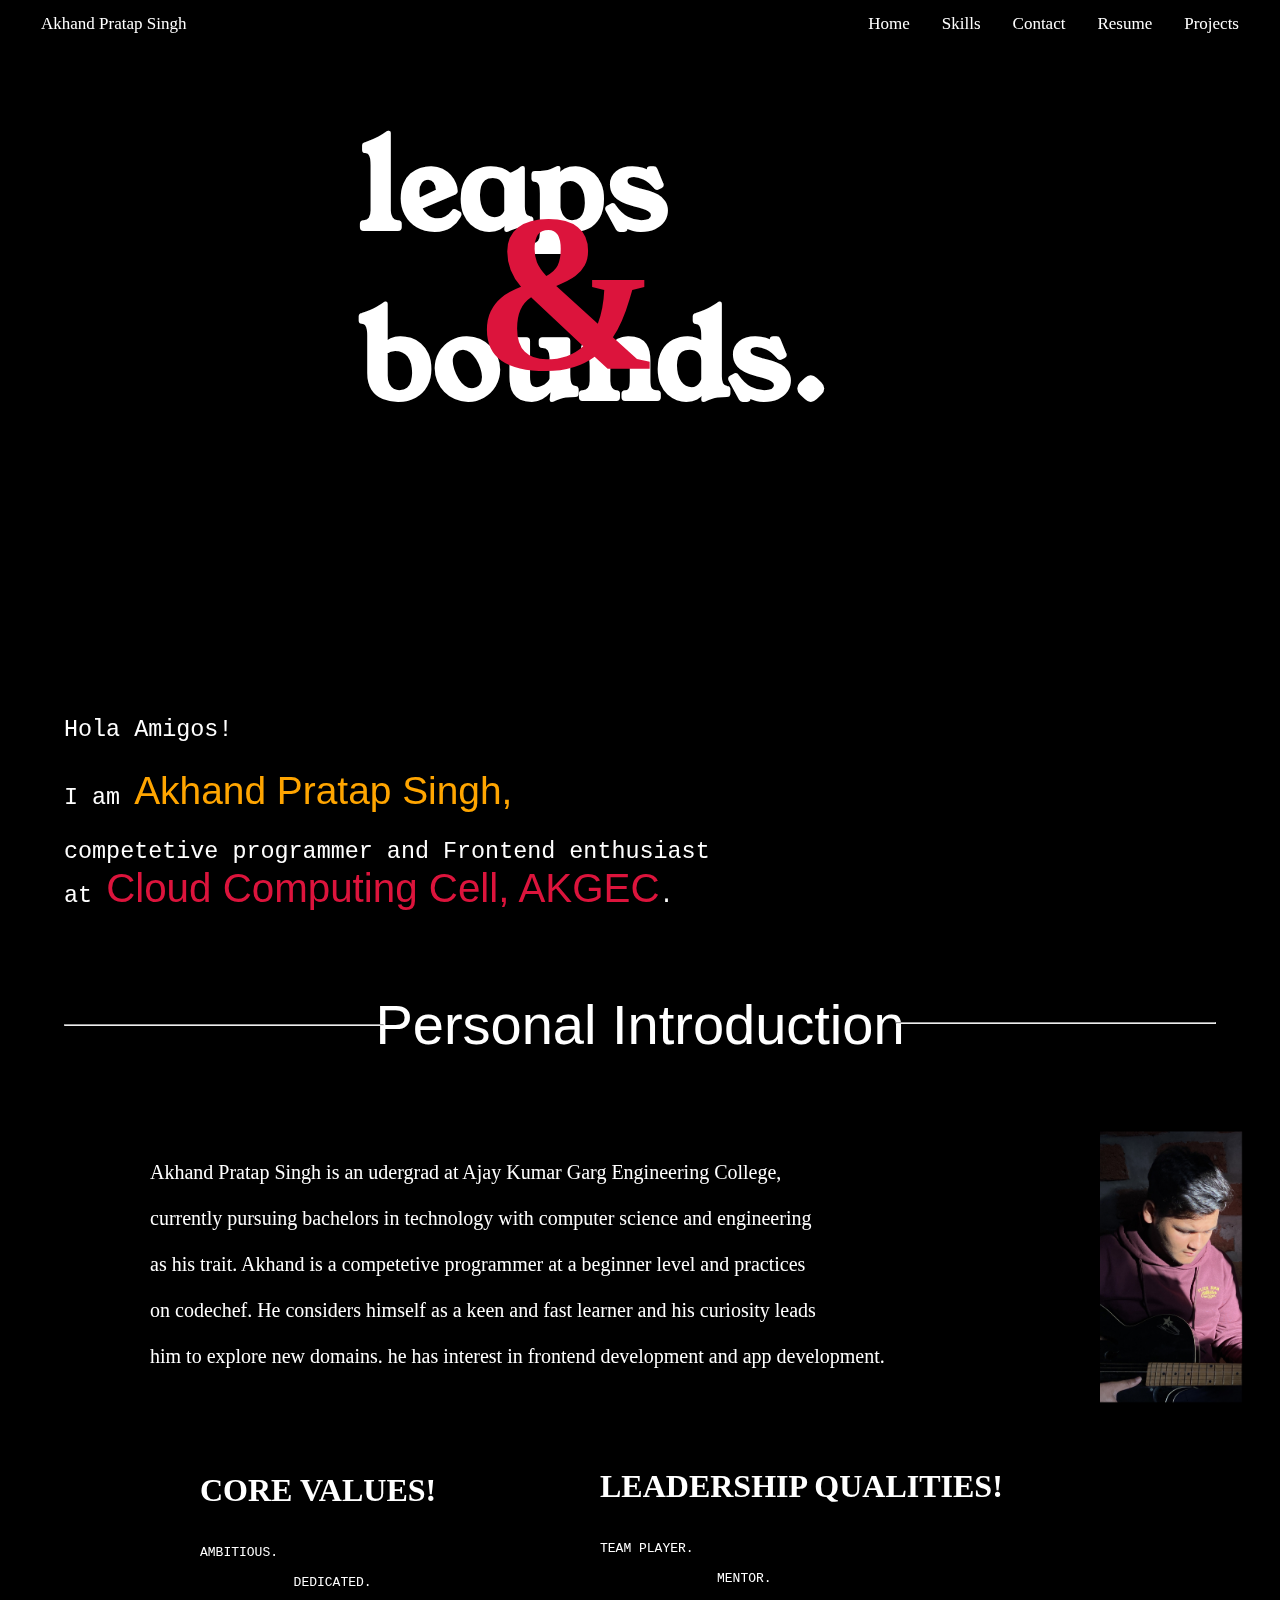
<file: index.html>
<!DOCTYPE html>
<html lang="en">
  <head>
    <meta charset="UTF-8" />
    <meta http-equiv="X-UA-Compatible" content="IE=edge" />
    <meta name="viewport" content="width=device-width, initial-scale=1.0" />
    <title>home</title>
    <link rel="stylesheet" href="indexStyle.css" />
    <link
      href="https://fonts.googleapis.com/css2?family=Pixelify+Sans:wght@500&display=swap"
      rel="stylesheet"
    />
    <link
      href="https://fonts.googleapis.com/css2?family=Pixelify+Sans:wght@500&family=Young+Serif&display=swap"
      rel="stylesheet"
    />
  </head>

  <body>
   
      <nav>
        <div class="topname">Akhand Pratap Singh</div>
        <div class="topnav">
          <a href="/project.html">Projects</a>
          <a href="/resume.html">Resume</a>
          <a href="/contact.html">Contact</a>
          <a href="/skills.html">Skills</a>
          <a href="/index.html">Home</a>
        </div>
      </nav>

      <div class="motto">
        leaps <br />
        bounds.
      </div>
      <div class="and">&</div>
      <div class="para">
        <pre>Hola Amigos!<br>
I am <span id="n">Akhand Pratap Singh,</span> <br>
competetive programmer and Frontend enthusiast<br>at <span id="m">Cloud Computing Cell, AKGEC</span>.</pre>
      </div>
    

    <div class="pi">
      <p><center>Personal Introduction</center></p>
    

    </div>
    <div id="hr1">
      <hr width="25%">
    </div>
    <div id="hr2">
      <hr width="25%">

      </div>
    
  <div class="intro">
        <p>
          <span class="p1">
            Akhand Pratap Singh is an udergrad at Ajay Kumar Garg Engineering College,<br><br> currently pursuing bachelors in technology with
            computer science and engineering<br><br> as his trait. Akhand is a competetive programmer at a beginner level and practices<br><br> on codechef.
          He considers himself as a keen and fast learner and his curiosity leads<br> <br>him to explore new domains. he has interest in frontend development 
          and app development.</span>
        </p>
  </div>

  <div class="photo">
    <img src="/images/img 2.jpg" height="300px" width="142px">
  </div>

  <div class="cvo">
    <h1 id="cv">CORE VALUES!</h1><br><br>
    <div id="list">
      <pre>AMBITIOUS.<br>
            DEDICATED.<br>
                         HARD WOKING.</pre>
        </div>  


  </div>
  <div class="cvp">
    <h1 id="cv">LEADERSHIP QUALITIES!</h1><br><br>
    <div id="list">
      <pre>TEAM PLAYER.<br>
               MENTOR.<br>
                           ENTHUSIAST.</pre>
        </div>  


  </div>




  </body>
</html>
</file>
<file: indexStyle.css>
*{
    margin:0;
    padding:0;
    box-sizing: border-box;
  }
  body {
   background-color: black;
    /* background: url('/images/bg4.jpg'); */
    background-size: cover;
    background-repeat: no-repeat;
    color: white;
    height: 1500px;
    width:100%;
    overflow-x: hidden;

  }

  nav{
    position: sticky;
    top: 0px;
  }
  /* .abc{
    background: black  ;
    height:1000px; 
    
  } */
  .topnav {
   /* background-color: black;*/
    overflow: hidden;
    margin-right: 25px;
  }
  
  .topnav a {
    float: right;
    color: white;
    text-align: center;
    padding: 14px 16px;
    text-decoration: none;
    font-size: 17px;
  }
  
  .topnav a:hover {
    /* background-color: black; */
    color: crimson;
  
  }
  
  .topname {
    float: left;
    color: white;
    text-align: center;
    padding: 14px 16px;
    text-decoration: none;
    font-size: 17px;
    margin-left: 25px;
  }
  
  header {
    position: sticky;
    top: 0px;
  
  }
  
  .motto {
    display: inline-block;
    color: #fff;
    /* font-family: 'Pixelify Sans', cursive; */
    font-family: 'Young Serif', serif;
    font-size: 750%;
    font-weight: bold;
    position: relative;
    top: 55px;
    left: 360px;
  }
  
  .and {
    display: inline-block;
    font-weight: bold;
    position: relative;
    font-size: 1400%;
    left: 0px;
    top: 25px;
    color: crimson;
  
  }
  
  .para {
    display: inline-block;
    position: relative;
    font-family: Impact, Haettenschweiler, 'Arial Narrow Bold', sans-serif;
    font-weight: 400;
    color:#fff;
    font-size: 180%;
    top: 25vw;
    left: 5vw;
  
  }
  
  #n {
  
    color:orange;
    font-size: 135%;
    font-family:'Trebuchet MS', 'Lucida Sans Unicode', 'Lucida Grande', 'Lucida Sans', Arial, sans-serif;
    /* text-shadow: 2px 2px; */
  
  }
  #n:hover{
    color: grey;
  }
  
  #m {
   

    color: crimson;
    font-size: 140%;
    font-family:'Trebuchet MS', 'Lucida Sans Unicode', 'Lucida Grande', 'Lucida Sans', Arial, sans-serif;
    /* text-shadow: 2px 2px 2px; */
  
  }
  
  
  
  #m:hover {
    color: crimson;
  }
  
  .pi{
    color: #fff;
    font-family:Impact, Haettenschweiler, 'Arial Narrow Bold', sans-serif;
    font-weight:300;
    position: relative;
    font-size: 350%;
    top: 400px;
   
  }
  #hr1{
    position: relative;
    left: 70%;
    top:365px;
  }

  #hr2{
    position: relative;
    left: 5%;
    top: 365px;
  }
  .intro{
    color: white;
    position: relative;
    font-family: Georgia, 'Times New Roman', Times, serif;
    font-size: 20px;
    left: 150px;
    top: 500px;

  }
  .photo{
    position: relative;
    top: 250px;
    left: 1100px
  }

  .cvo{
    color:white;
    position: relative;
    top: 300px;
    left: 200px;
  }
  .cvp{
    color:white;
    position: relative;
    top: 148px;
    left: 600px;
  }
</file>
